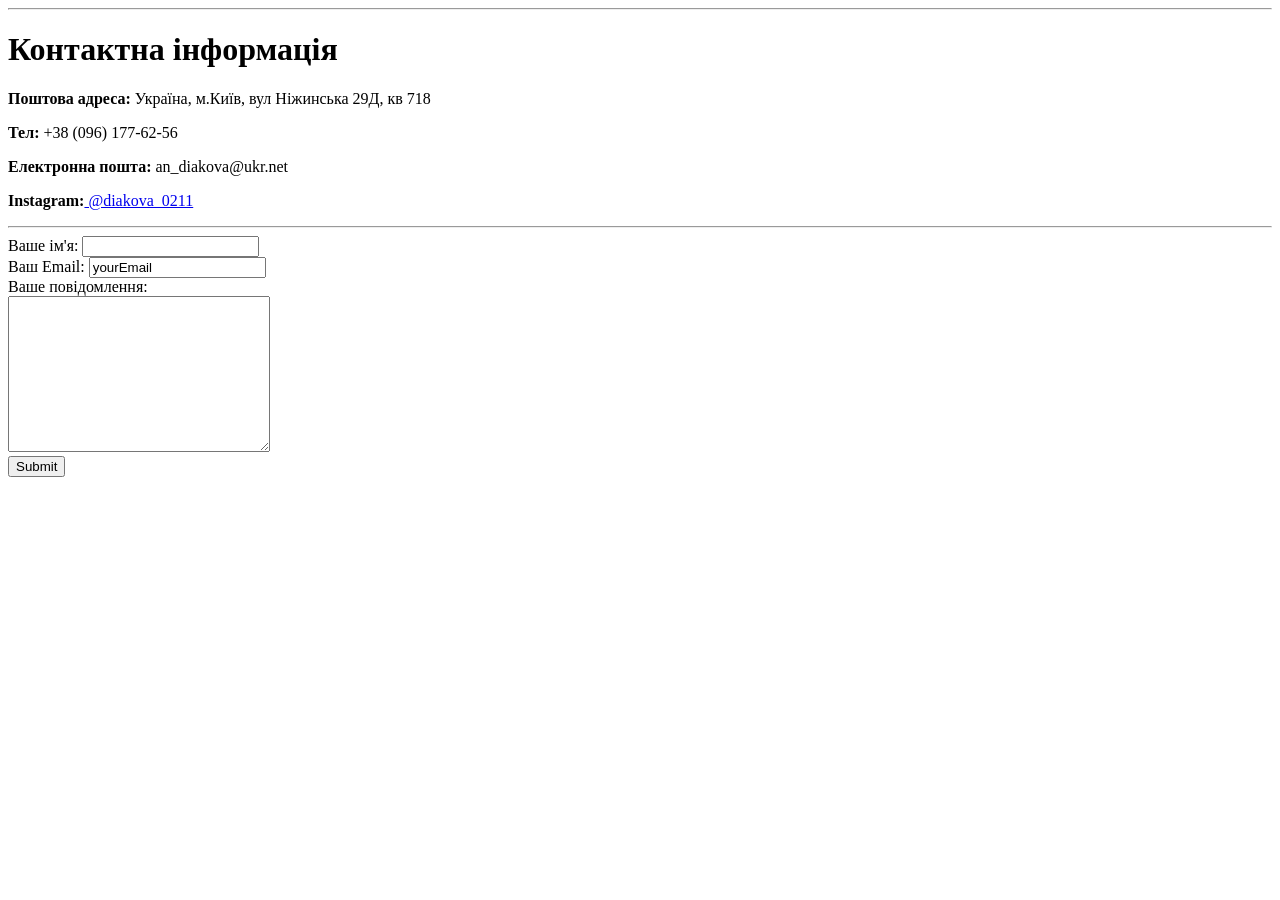
<file: contact.html>
<!DOCTYPE html>
<html lang="en" dir="ltr">
  <head>
    <meta charset="utf-8">
    <title> Contacts about Anna</title>
  </head>
  <body>
    <hr>
    <h1>Контактна інформація</h1>
    <p><strong>Поштова адреса:</strong> Україна, м.Київ, вул Ніжинська 29Д, кв 718</p>
    <p><strong>Тел:</strong> +38 (096) 177-62-56</p>
    <p><strong>Електронна пошта:</strong> an_diakova@ukr.net</p>
    <p><strong>Instagram:</strong><a href="https://www.instagram.com/diakova_0211/"> @diakova_0211</a></p>
    <hr>
    <form class="" action="mailto:diakovaanna7@gmail.com" method="post" enctype="text/plain">
      <label for="">Ваше ім'я:</label>
      <input type="text" name="yourName" value=""><br>
      <label for="">Ваш Email:</label>
      <input type="email" name="" value="yourEmail"><br>
      <label for="">Ваше повідомлення:</label><br>
      <textarea name="yourMassage" rows="10" cols="30"></textarea><br>
      <input type="submit" name="" >
    </form>
  </body>
</html>
</file>
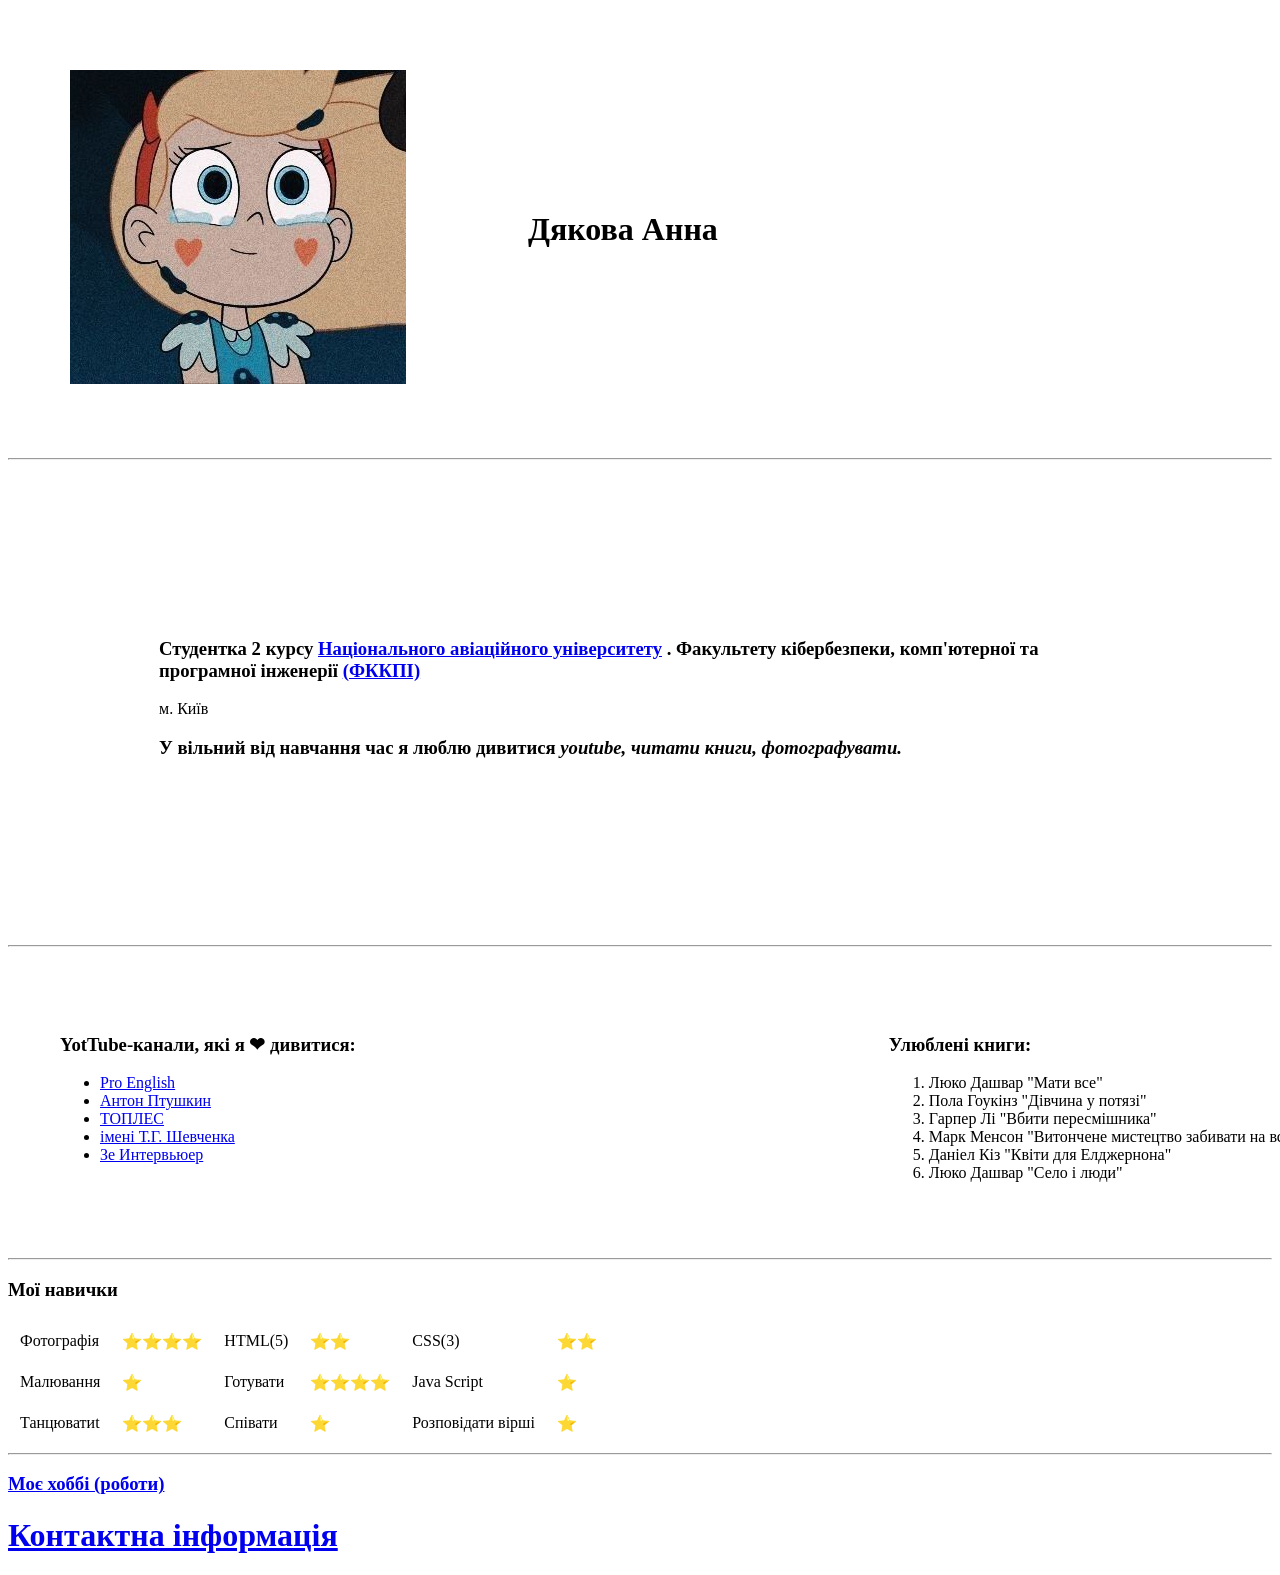
<file: Diakova.html>
<!DOCTYPE html>
<html lang="en" dir="ltr">
  <head>
    <meta charset="utf-8">
    <title>"ANNA DIAKOVA"</title>
  </head>
  <body>
     <table cellpadding="60" >
        <tr>
           <td><img src="ava.jpg" alt="Дякова А.О."></td>
          <td><h1><strong><p>Дякова Анна</p></strong></h1></td>
        </tr>
      </table>
      <hr>
        <table cellspacing="150">
          <td>

    <h3>Студентка 2 курсу <a href="https://nau.edu.ua/">Національного авіаційного університету</a> .
        Факультету кібербезпеки, комп'ютерної та програмної інженерії <a href="http://fccpi.nau.edu.ua/">(ФККПІ)</a></h3>
        м. Київ <br>

    <p>
    <h3> У вільний від навчання час я люблю дивитися <em>youtube, читати книги, фотографувати.</em> </h3>

  </td>
        </table>
    </p>
    <hr>
    <p>
    </table>
    <table width="150%" cellpadding="50">
     <tr>
      <td width="0" valign="top">
        <h3>YotTube-канали, які я ❤ дивитися:</h3>
         <ul>
        <li><a href="https://www.youtube.com/channel/UCWihhVhYSjTOsSRGXVHncBQ">Pro English</a></li>
        <li><a href="https://www.youtube.com/channel/UClI9aidW3X044NeB4QS-yxw">Антон Птушкин</a></li>
        <li><a href="https://www.youtube.com/channel/UC2Ru64PHqW4FxoP0xhQRvJg">ТОПЛЕС</a></li>
        <li><a href="https://www.youtube.com/channel/UC1Q2MLy0DEswY-1ZheTcYig">імені Т.Г. Шевченка</a></li>
        <li><a href="https://www.youtube.com/channel/UCuWDlf53jjxti-aUA4tBdsA">Зе Интервьюер</a></li>
      </ul>
      </td>
      <td valign="top">
        <h3>Улюблені книги:</h3>
        <ol>
        <li>Люко Дашвар "Мати все"</li>
        <li>Пола Гоукінз "Дівчина у потязі"</li>
        <li>Гарпер Лі "Вбити пересмішника"</li>
        <li>Марк Менсон "Витончене мистецтво забивати на все"</li>
        <li>Даніел Кіз "Квіти для Елджернона"</li>
        <li>Люко Дашвар "Село і люди"</li>
      </ol>
    </td>
     </tr>
    </table >
      <hr>
      <h3>Мої навички</h3>
      <table cellpadding="10">
        <tr>
            <td>Фотографія</td>
            <td>⭐⭐⭐⭐</td>
            <td>HTML(5)</td>
            <td>⭐⭐</td>
            <td>СSS(3)</td>
            <td>⭐⭐</td>
        </tr>
        <tr>
            <td>Малювання</td>
            <td>⭐</td>
            <td>Готувати</td>
            <td>⭐⭐⭐⭐</td>
            <td>Java Script</td>
            <td>⭐</td>
        </tr>
        <tr>
            <td>Танцюватиt</td>
            <td>⭐⭐⭐</td>
            <td>Співати</td>
            <td>⭐</td>
            <td>Розповідати вірші</td>
            <td>⭐</td>
        </tr>
    </table>
    <hr>
    <p>
      <h3><a href="HOBI.html">Моє хоббі (роботи)</a></h3>
    </p>
    <h1><a href="contact.html">Контактна інформація</a></h1>
  </body>
</html>
</file>
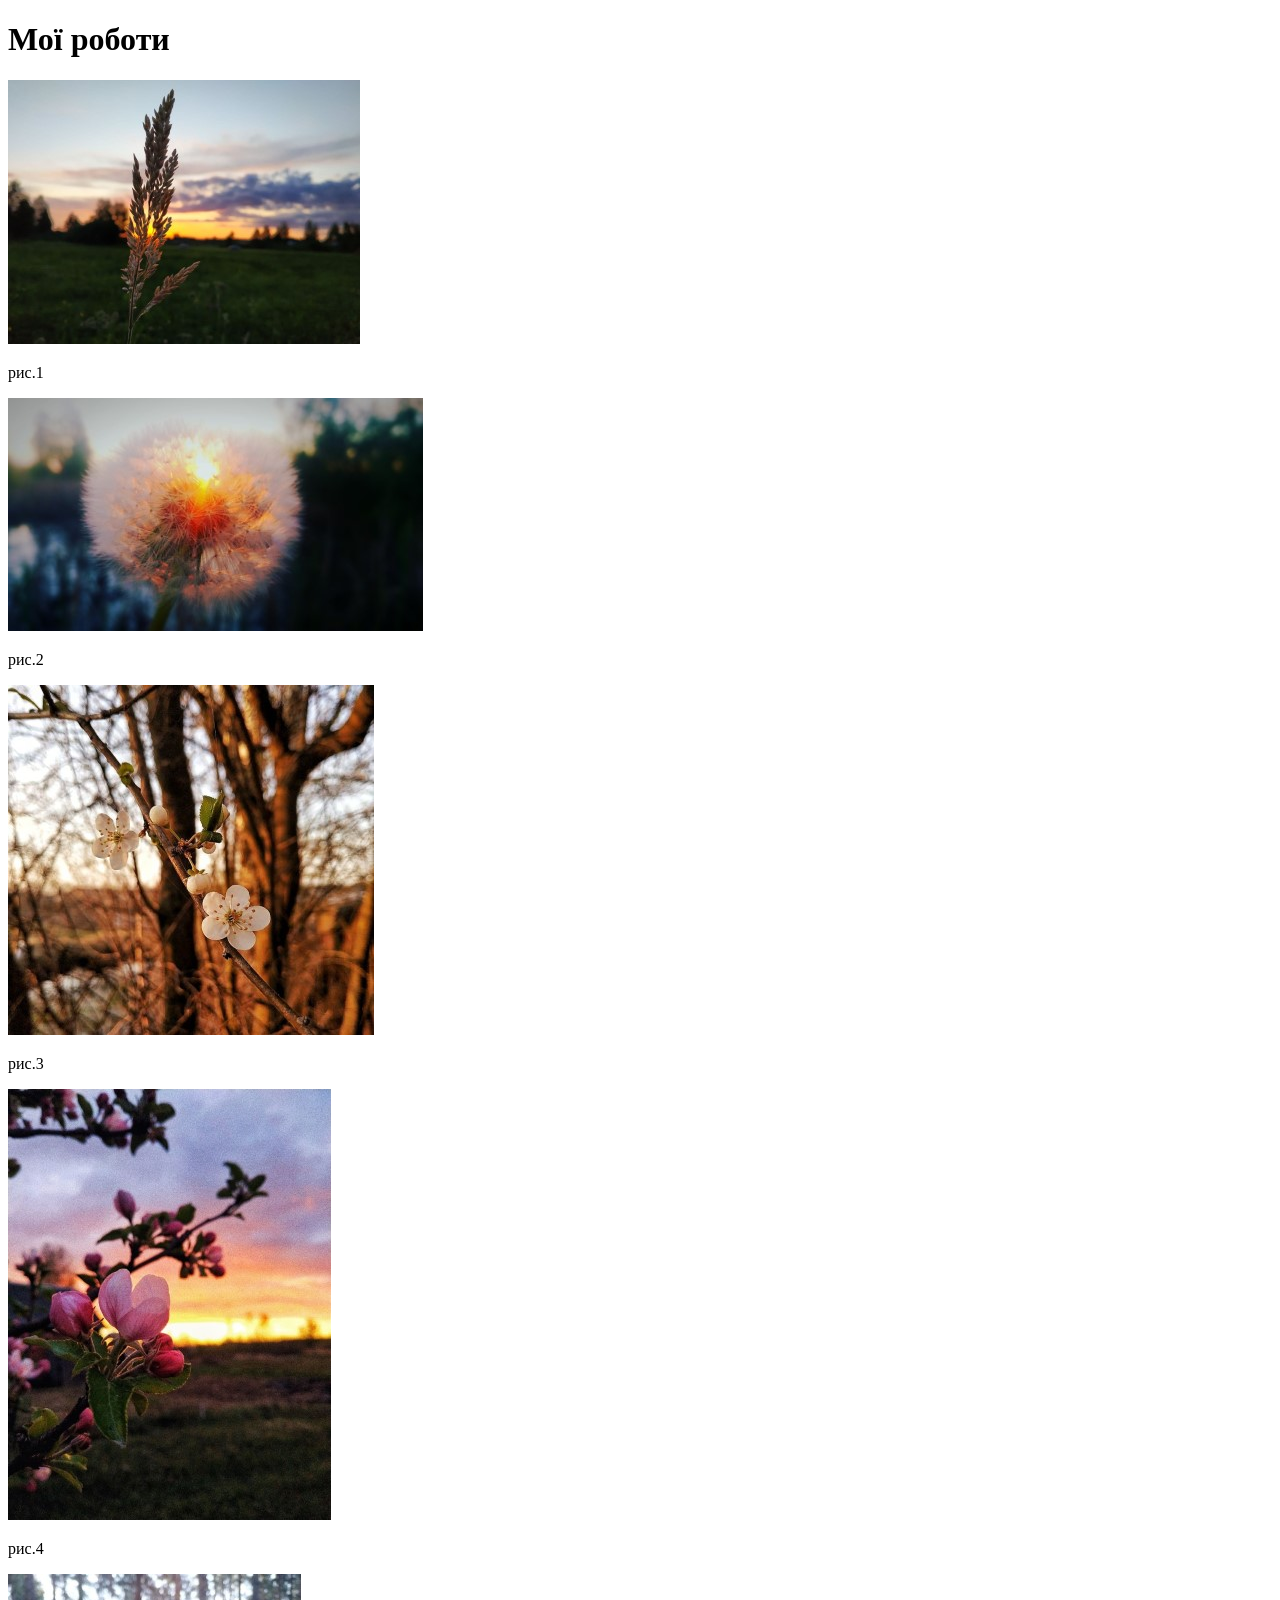
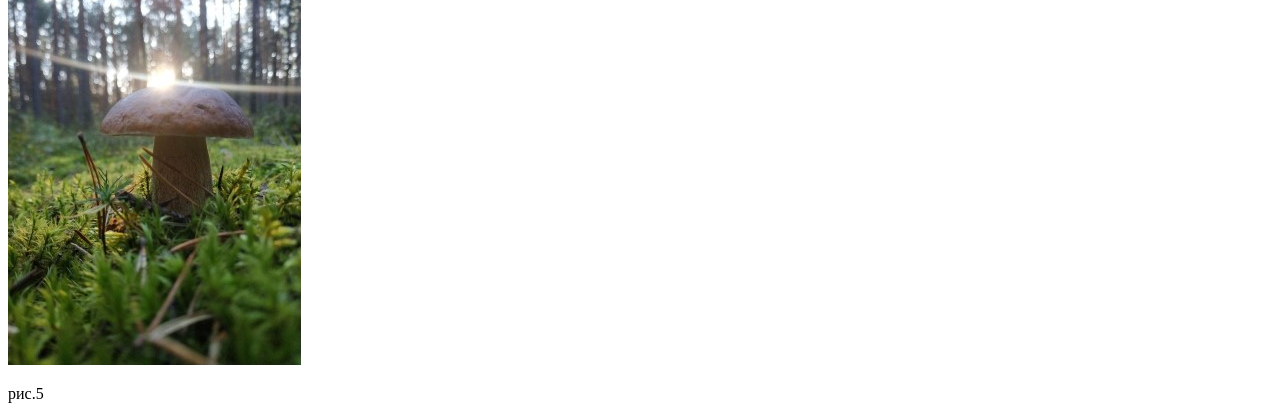
<file: HOBI.html>
<!DOCTYPE html>
<html lang="en" dir="ltr">
  <head>
    <meta charset="utf-8">
    <title> My Hobbi</title>
  </head>
  <body>
  <h1>Мої роботи</h1>
  <img src="hobi.jpg" alt="рис.1">
  <p>рис.1</p>
  <img src="hobi1.jpg" alt="рис.1">
  <p>рис.2</p>
  <img src="hobi2.jpg" alt="рис.1">
  <p>рис.3</p>
  <img src="hobi3.jpg" alt="рис.1">
  <p>рис.4</p>
  <img src="hobi4.jpg" alt="рис.1">
  <p>рис.5</p>
  </body>
</html>
</file>
